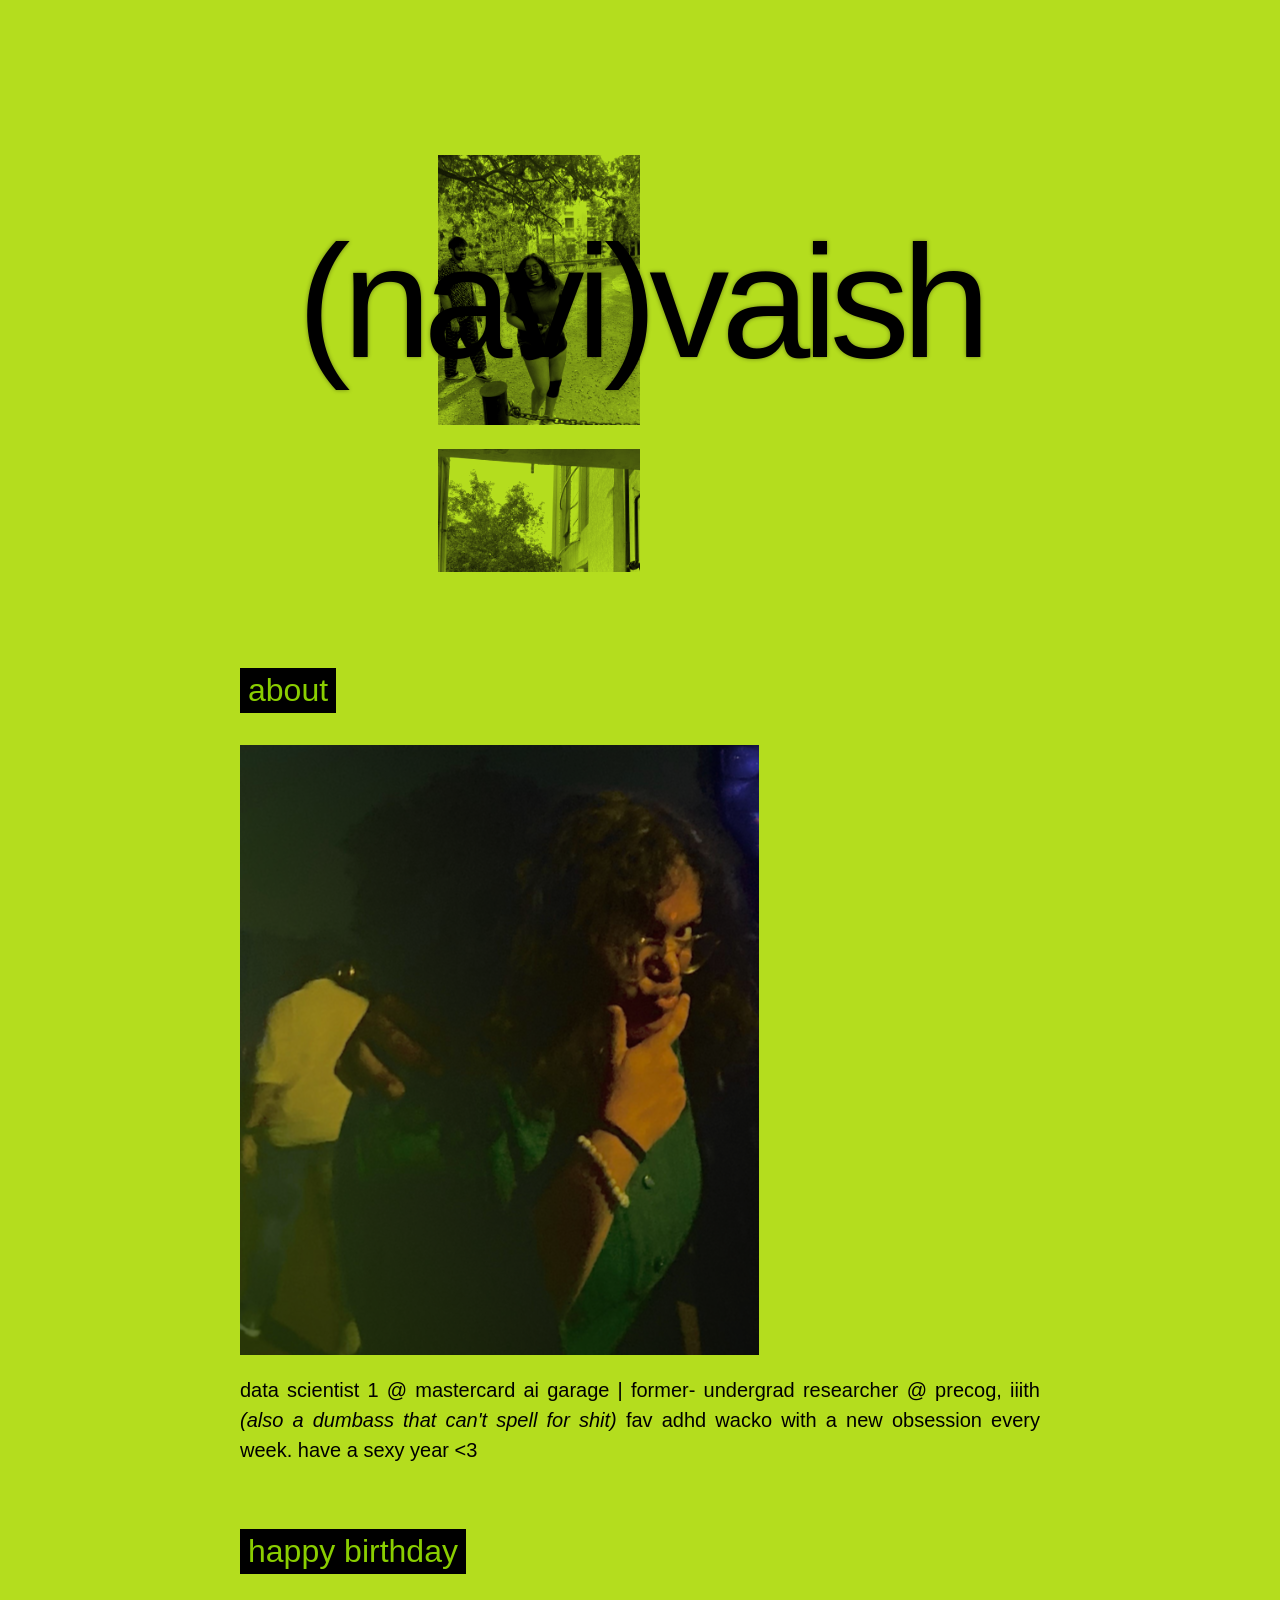
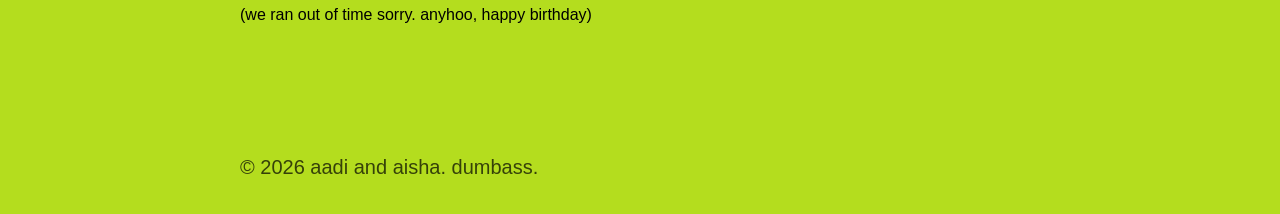
<file: contributors/aadi-aisha/index.html>
<!DOCTYPE html>
<html lang="en">

<head>
    <meta charset="UTF-8">
    <meta name="viewport" content="width=device-width, initial-scale=1.0">
    <title>aadi</title>
    <link rel="stylesheet" href="style.css">
</head>

<body>
    <main>
        <header id="collage-header">
            <h1>(navi)vaish</h1>
            <div id="orbit-track">
                <!-- Placeholders: Add your images here when ready! -->
                <div class="brat-image-wrapper collage-item"><img src="images/image1.jpeg" alt="Placeholder"></div>
                <div class="brat-image-wrapper collage-item"><img src="images/image2.jpeg" alt="Placeholder"></div>
                <div class="brat-image-wrapper collage-item"><img src="images/image3.jpeg" alt="Placeholder"></div>
                <div class="brat-image-wrapper collage-item"><img src="images/image4.jpeg" alt="Placeholder"></div>
                <div class="brat-image-wrapper collage-item"><img src="images/image5.jpeg" alt="Placeholder"></div>
            </div>
        </header>
        <section id="about">
            <h2>about</h2>
            <div>
                <img src="images/main.png" alt="aadi">
            </div>
            <p>Data Scientist 1 @ Mastercard AI Garage | Former- Undergrad Researcher @ Precog, IIITH <i>(also a dumbass
                    that can't spell for shit)</i>
                Fav adhd wacko with a new obsession every week. Have a sexy year <3 </p>
        </section>

        <section id="publications">
            <h2>happy birthday</h2>
            <ul>
                (we ran out of time sorry. anyhoo, happy birthday)
            </ul>
        </section>
        <footer>
            <p>&copy; 2026 aadi and aisha. dumbass.</p>
        </footer>
    </main>
    <script src="script.js"></script>
</body>

</html>
</file>
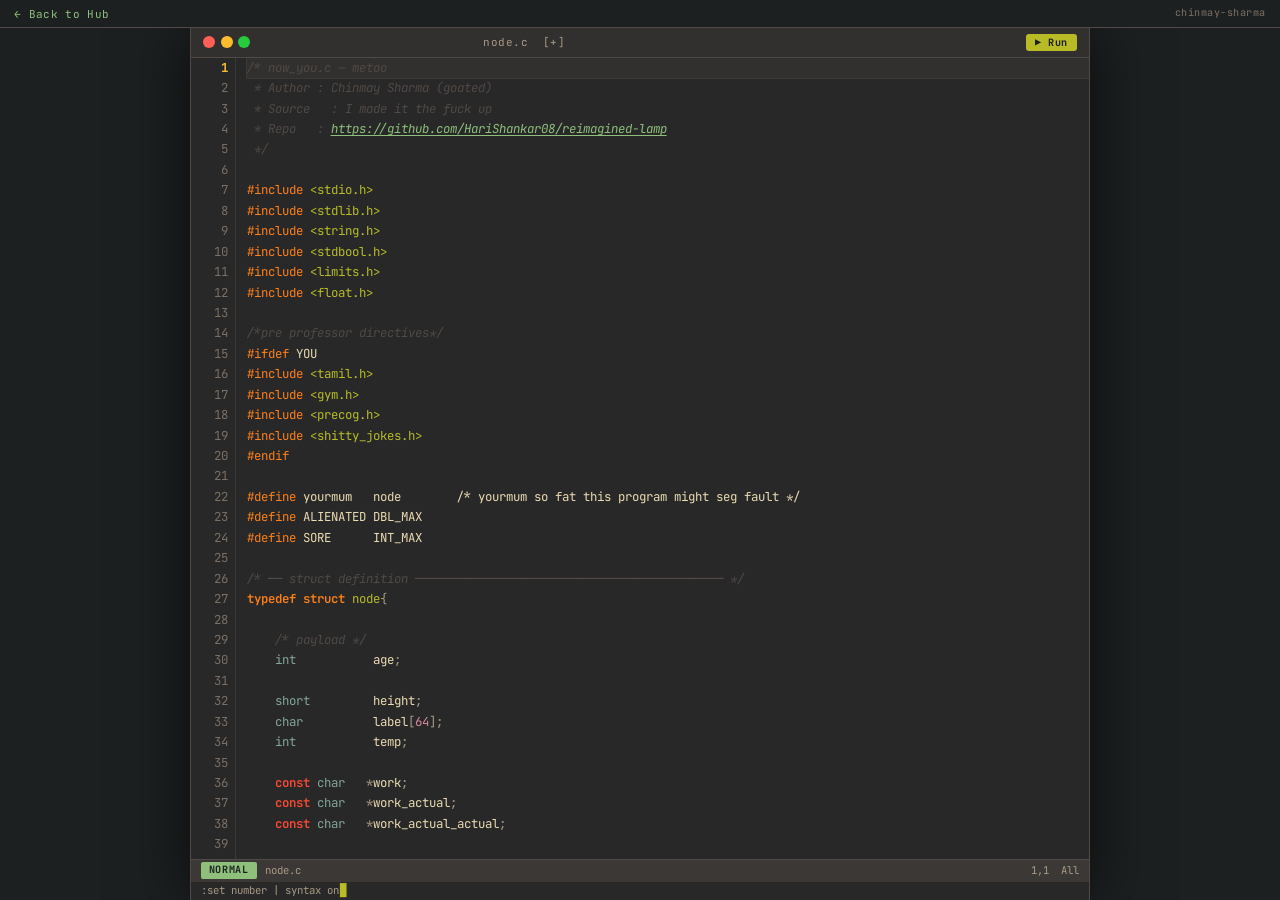
<file: contributors/chinmay-sharma/index.html>
<!DOCTYPE html>
<html lang="en">
<head>
  <meta charset="UTF-8">
  <meta name="viewport" content="width=device-width, initial-scale=1.0">
  <meta name="description" content="A minimal vim-style terminal showcasing a scrollable C node struct with malloc, by Chinmay Sharma.">
  <title>happy birthday lol</title>
  <link rel="stylesheet" href="style.css">
  <link href="https://fonts.googleapis.com/css2?family=JetBrains+Mono:ital,wght@0,300;0,400;0,600;1,400&display=swap" rel="stylesheet">
</head>
<body>
  <!-- ╔══════════════════════════════════════╗ -->
  <!-- ║  Back link — kept outside vim frame  ║ -->
  <!-- ╚══════════════════════════════════════╝ -->
  <div class="hub-bar">
    <a href="../../index.html" class="back-link">← Back to Hub</a>
    <span class="hub-author">chinmay-sharma</span>
  </div>

  <!-- ╔══════════════════════════════════════╗ -->
  <!-- ║         Vim terminal window          ║ -->
  <!-- ╚══════════════════════════════════════╝ -->
  <div class="vim-window" id="vim-window" role="main" aria-label="Vim terminal emulator">

    <!-- Title bar (like a terminal title bar) -->
    <div class="vim-titlebar" aria-hidden="true">
      <span class="dot dot-close"></span>
      <span class="dot dot-min"></span>
      <span class="dot dot-max"></span>
      <span class="vim-filename">node.c &nbsp;[+]</span>
      <button class="run-btn" id="run-btn" title="Run program">▶ Run</button>
    </div>

    <!-- Editor chrome: line numbers + scrollable code pane -->
    <div class="vim-editor" id="vim-editor">

      <!-- Static line-number gutter -->
      <div class="vim-gutter" id="vim-gutter" aria-hidden="true"></div>

      <!-- Scrollable code area -->
      <div class="vim-code" id="vim-code" tabindex="0" role="region" aria-label="Scrollable C source code">
        <pre id="vim-pre"></pre>
      </div>
    </div>

    <!-- Output pane (hidden until Run is clicked) -->
    <div class="vim-output" id="vim-output" aria-live="polite" aria-label="Program output">
      <div class="output-header">
        <span class="output-label">$ gcc node.c -o node &amp;&amp; ./node</span>
        <button class="output-close" id="output-close" title="Close output">✕</button>
      </div>
      <pre id="output-pre"></pre>
    </div>

    <!-- Status / mode line -->
    <div class="vim-statusline" aria-live="polite">
      <span class="mode-tag" id="mode-tag">NORMAL</span>
      <span class="status-file">node.c</span>
      <span class="status-right">
        <span id="line-indicator">1,1</span>&nbsp;&nbsp;All
      </span>
    </div>

    <!-- Command line (Vim's `:` bar) -->
    <div class="vim-cmdline" aria-hidden="true">
      <span id="vim-cmd">:set number | syntax on</span><span class="cursor-block" id="cmd-cursor">█</span>
    </div>
  </div>

  <script src="script.js"></script>
</body>
</html>
</file>
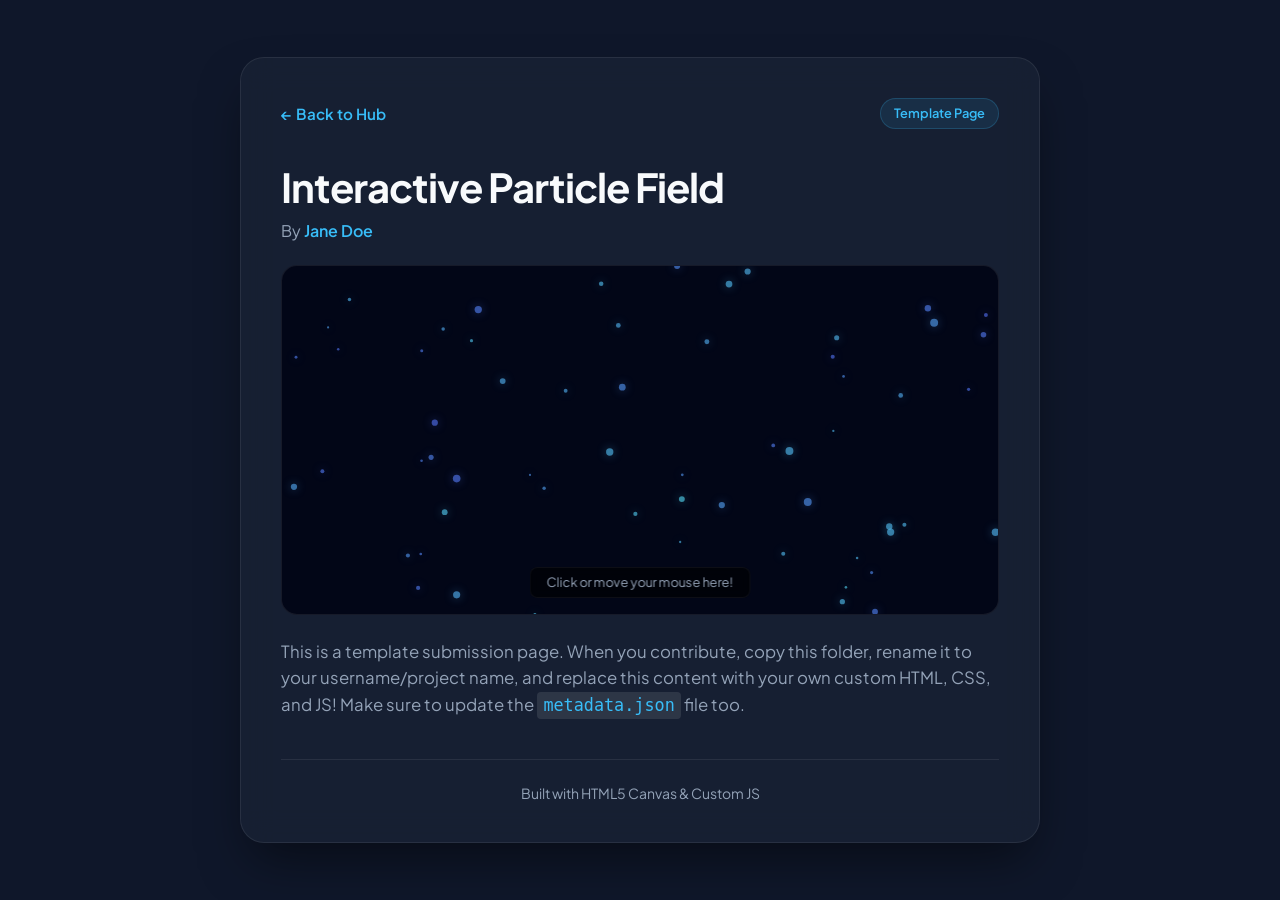
<file: contributors/hshankar08/index.html>
<!DOCTYPE html>
<html lang="en">
<head>
  <meta charset="UTF-8">
  <meta name="viewport" content="width=device-width, initial-scale=1.0">
  <title>Interactive Particle Field - Template</title>
  <link rel="stylesheet" href="style.css">
  <link href="https://fonts.googleapis.com/css2?family=Plus+Jakarta+Sans:wght@300;400;600;700&display=swap" rel="stylesheet">
</head>
<body>
  <div class="card-container">
    <header>
      <a href="../../index.html" class="back-link">← Back to Hub</a>
      <span class="badge">Template Page</span>
    </header>
    
    <main>
      <h1>Interactive Particle Field</h1>
      <p class="author">By <a href="https://github.com/janedoe" target="_blank" rel="noopener noreferrer">Jane Doe</a></p>
      
      <div class="interactive-area" id="canvas-container">
        <canvas id="particle-canvas"></canvas>
        <div class="hint">Click or move your mouse here!</div>
      </div>
      
      <p class="description">
        This is a template submission page. When you contribute, copy this folder, rename it to your username/project name, and replace this content with your own custom HTML, CSS, and JS! Make sure to update the <code>metadata.json</code> file too.
      </p>
    </main>

    <footer>
      <p>Built with HTML5 Canvas & Custom JS</p>
    </footer>
  </div>

  <script src="script.js"></script>
</body>
</html>
</file>
<file: contributors/aadi-aisha/style.css>
/* style.css - Brat aesthetic */
* {
    box-sizing: border-box;
    margin: 0;
    padding: 0;
}

body {
    background-color: #b4dd1e;
    color: #000000;
    font-family: Arial, Helvetica, sans-serif;
    text-transform: lowercase;
    display: flex;
    justify-content: center;
    align-items: center;
    min-height: 100vh;
    padding: 2rem;
}

main {
    max-width: 800px;
    width: 100%;
    display: flex;
    flex-direction: column;
    gap: 4rem;
}

#collage-header {
    position: relative;
    width: 100%;
    height: 60vh;
    min-height: 400px;
    display: flex;
    justify-content: center;
    align-items: center;
    overflow: hidden;
    margin-bottom: 2rem;
}

header h1 {
    font-size: clamp(4rem, 15vw, 10rem);
    font-weight: 400; /* Regular weight, slightly thin */
    text-align: center;
    line-height: 0.8;
    letter-spacing: -0.05em;
    /* Subtle blur effect mimicking the low-res album art */
    text-shadow: 0 0 4px rgba(0,0,0,0.4);
    filter: blur(0.5px);
    z-index: 10; /* Keep text above the collage track */
}

#orbit-track {
    position: absolute;
    top: 50%;
    left: 50%;
    width: 0;
    height: 0;
    animation: spin 20s linear infinite;
}

@keyframes spin {
    from { transform: rotate(0deg); }
    to { transform: rotate(360deg); }
}

@keyframes counter-spin {
    from { transform: translate(-50%, -50%) rotate(0deg); }
    to { transform: translate(-50%, -50%) rotate(-360deg); }
}

.collage-item {
    position: absolute;
    top: 0;
    left: 0;
    /* Width of the placeholder images */
    width: 150px;
    height: 150px;
    border-radius: 50%; /* Optional: making them circles looks nice, or leave square */
    /* Remove border-radius to keep original aspect */
    margin-bottom: 0; /* Override the default margin */
    /* We apply counter-spin so they stay upright */
    animation: counter-spin 20s linear infinite;
    transform-origin: center center;
}

section {
    display: flex;
    flex-direction: column;
    gap: 1rem;
}

h2 {
    font-size: 2rem;
    font-weight: 400;
    background-color: #000;
    color: #8ACE00;
    padding: 0.25rem 0.5rem;
    margin-bottom: 1rem;
    width: fit-content;
}

p, li {
    font-size: 1.25rem;
    line-height: 1.5;
    text-align: justify;
}

ul {
    list-style-type: none;
}

ul li {
    margin-bottom: 0.5rem;
}

ul li::before {
    content: "– ";
}

a {
    color: #000000;
    text-decoration: none;
    border-bottom: 1px solid #000;
    transition: all 0.2s;
}

a:hover {
    background-color: #000;
    color: #8ACE00;
}

footer {
    text-align: center;
    margin-top: 4rem;
    font-size: 1rem;
    opacity: 0.7;
}

.brat-image-wrapper {
    background-color: #b4dd1e; /* matches body background to blend */
    display: inline-block;
    margin-bottom: 1rem;
    width: fit-content;
}

.brat-image-wrapper img {
    filter: grayscale(100%) contrast(1.2);
    mix-blend-mode: multiply;
    display: block;
    max-width: 100%;
    height: auto;
}
</file>
<file: contributors/chinmay-sharma/style.css>
/* ═══════════════════════════════════════════════════════════════
   node.c — Vim Console  |  Chinmay Sharma
   CSS project — edit freely below
   ═══════════════════════════════════════════════════════════════ */

/* ─── Design tokens ────────────────────────────────────────────── */
:root {
  /* Background palette (Gruvbox-dark inspired) */
  --bg-hard:      #1d2021;
  --bg:           #282828;
  --bg-soft:      #32302f;
  --bg-1:         #3c3836;
  --bg-2:         #504945;

  /* Foreground */
  --fg:           #ebdbb2;
  --fg-dim:       #a89984;

  /* Accent colours */
  --yellow:       #fabd2f;
  --orange:       #fe8019;
  --red:          #fb4934;
  --green:        #b8bb26;
  --aqua:         #8ec07c;
  --blue:         #83a598;
  --purple:       #d3869b;

  /* Gutter */
  --gutter-bg:    #282828;
  --gutter-fg:    #7c6f64;   /* line numbers */
  --gutter-cur:   #fabd2f;   /* current line number */
  --gutter-w:     3.2rem;

  /* Misc */
  --font:         'JetBrains Mono', 'Fira Code', 'Cascadia Code', monospace;
  --font-size:    0.88rem;
  --line-height:  1.65;
  --radius:       6px;
}

/* ─── Reset ─────────────────────────────────────────────────────── */
*, *::before, *::after { box-sizing: border-box; margin: 0; padding: 0; }

html, body {
  height: 100%;
  background: var(--bg-hard);
  color: var(--fg);
  font-family: var(--font);
  font-size: var(--font-size);
  line-height: var(--line-height);
  overflow: hidden;
}

/* ─── Hub top bar ───────────────────────────────────────────────── */
.hub-bar {
  position: fixed;
  top: 0; left: 0; right: 0;
  z-index: 100;
  height: 2rem;
  background: var(--bg-hard);
  border-bottom: 1px solid var(--bg-2);
  display: flex;
  align-items: center;
  justify-content: space-between;
  padding: 0 1rem;
}

.back-link {
  color: var(--aqua);
  text-decoration: none;
  font-size: 0.78rem;
  letter-spacing: 0.03em;
  transition: color 0.15s;
}
.back-link:hover { color: var(--yellow); }

.hub-author {
  color: var(--gutter-fg);
  font-size: 0.72rem;
  letter-spacing: 0.05em;
}

/* ─── Vim window ────────────────────────────────────────────────── */
.vim-window {
  position: fixed;
  top: 2rem;          /* below hub bar */
  left: 50%;
  transform: translateX(-50%);
  width: min(900px, 98vw);
  height: calc(100vh - 2rem);
  display: flex;
  flex-direction: column;
  background: var(--bg);
  border-left: 1px solid var(--bg-2);
  border-right: 1px solid var(--bg-2);
  box-shadow: 0 0 60px rgba(0,0,0,0.7);
  position: relative;  /* anchor for .vim-output absolute positioning */
}

/* ─── Title bar (fake macOS-ish terminal) ───────────────────────── */
.vim-titlebar {
  flex-shrink: 0;
  height: 2.1rem;
  background: var(--bg-soft);
  border-bottom: 1px solid var(--bg-2);
  display: flex;
  align-items: center;
  gap: 0.4rem;
  padding: 0 0.85rem;
  user-select: none;
}

.dot {
  width: 12px; height: 12px;
  border-radius: 50%;
  flex-shrink: 0;
}
.dot-close { background: #ff5f56; }
.dot-min   { background: #ffbd2e; }
.dot-max   { background: #27c93f; }

.vim-filename {
  margin-left: auto;
  margin-right: auto;
  color: var(--fg-dim);
  font-size: 0.78rem;
  letter-spacing: 0.04em;
}

/* ─── Editor row (gutter + code) ───────────────────────────────── */
.vim-editor {
  flex: 1;
  display: flex;
  overflow: hidden;   /* children scroll independently */
}

/* Gutter ──────────────────────────────────────────────────────── */
.vim-gutter {
  flex-shrink: 0;
  width: var(--gutter-w);
  background: var(--gutter-bg);
  border-right: 1px solid var(--bg-1);
  overflow: hidden;               /* gutter scrolls with code via JS */
  text-align: right;
  padding-right: 0.5rem;
  color: var(--gutter-fg);
  font-size: var(--font-size);
  line-height: var(--line-height);
  user-select: none;
  /* line numbers rendered by JS */
}

/* ─── Scrollable code pane ──────────────────────────────────────── */
.vim-code {
  flex: 1;
  overflow-y: auto;
  overflow-x: auto;
  padding: 0 0 0 0.75rem;
  outline: none;

  /* Custom scroll bar (WebKit) */
  scrollbar-width: thin;
  scrollbar-color: var(--bg-2) transparent;
}
.vim-code::-webkit-scrollbar        { width: 6px; }
.vim-code::-webkit-scrollbar-track  { background: transparent; }
.vim-code::-webkit-scrollbar-thumb  { background: var(--bg-2); border-radius: 3px; }

/* ─── <pre> source block ────────────────────────────────────────── */
#vim-pre {
  font-family: var(--font);
  font-size: var(--font-size);
  line-height: var(--line-height);
  white-space: pre;
  tab-size: 4;
  margin: 0;
  padding: 0;
  color: var(--fg);
}

/* ── Current-line highlight ────────────────────────────────────── */
.vim-line { display: block; }
.vim-line.active {
  background: var(--bg-soft);
  outline: 1px solid var(--bg-1);
}

/* ─── Syntax tokens ─────────────────────────────────────────────── */
/* Edit these freely — each token class is named after its role     */

.tok-comment   { color: var(--bg-2);    font-style: italic; }
.tok-keyword   { color: var(--red);     font-weight: 600;   }
.tok-type      { color: var(--yellow);  }
.tok-struct-kw { color: var(--orange);  font-weight: 600;   }
.tok-name      { color: var(--green);   }
.tok-field     { color: var(--fg);      }
.tok-field-type{ color: var(--blue);    }
.tok-punct     { color: var(--fg-dim);  }
.tok-number    { color: var(--purple);  }
.tok-string    { color: var(--green);   }
.tok-macro     { color: var(--orange);  }
.tok-func      { color: var(--aqua);    }
.tok-var       { color: var(--fg);      }
.tok-op        { color: var(--fg-dim);  }
.tok-arrow     { color: var(--yellow);  }
.tok-null      { color: var(--purple);  font-weight: 600; }
.tok-link      { color: var(--aqua); text-decoration: underline; text-underline-offset: 2px;
                 cursor: pointer; transition: color 0.15s; }
.tok-link:hover { color: var(--yellow); }
.tok-cast      { color: var(--orange);  }
.tok-plain     { color: var(--fg);      }

/* ─── Status line ───────────────────────────────────────────────── */
.vim-statusline {
  flex-shrink: 0;
  height: 1.55rem;
  background: var(--bg-1);
  display: flex;
  align-items: center;
  gap: 0.6rem;
  padding: 0 0.7rem;
  font-size: 0.76rem;
  user-select: none;
  border-top: 1px solid var(--bg-2);
}

.mode-tag {
  background: var(--aqua);
  color: var(--bg-hard);
  font-weight: 700;
  padding: 0 0.55rem;
  border-radius: 2px;
  letter-spacing: 0.07em;
  font-size: 0.72rem;
  transition: background 0.2s;
}

.status-file { color: var(--fg-dim); flex: 1; }
.status-right { color: var(--fg-dim); margin-left: auto; }

/* ─── Command line ──────────────────────────────────────────────── */
.vim-cmdline {
  flex-shrink: 0;
  height: 1.35rem;
  background: var(--bg);
  padding: 0 0.7rem;
  font-size: 0.76rem;
  color: var(--fg-dim);
  display: flex;
  align-items: center;
  border-top: 1px solid var(--bg-1);
  user-select: none;
}

/* Blinking block cursor on command line */
.cursor-block {
  color: var(--green);
  animation: blink 1.1s step-start infinite;
  margin-left: 0.1em;
}

@keyframes blink {
  0%, 100% { opacity: 1; }
  50%       { opacity: 0; }
}

/* ─── Scrollbar for Firefox global ─────────────────────────────── */
* {
  scrollbar-width: thin;
  scrollbar-color: var(--bg-2) transparent;
}

/* ─── Run button ─────────────────────────────────────────────── */
.run-btn {
  margin-left: auto;
  background: var(--green);
  color: var(--bg-hard);
  border: none;
  border-radius: 3px;
  padding: 0.15rem 0.65rem;
  font-family: var(--font);
  font-size: 0.72rem;
  font-weight: 700;
  letter-spacing: 0.05em;
  cursor: pointer;
  transition: background 0.15s, transform 0.1s;
  flex-shrink: 0;
}
.run-btn:hover  { background: var(--aqua); }
.run-btn:active { transform: scale(0.95); }

/* ─── Output pane ────────────────────────────────────────────── */
.vim-output {
  position: absolute;
  inset: 2.1rem 0 3rem 0;  /* sits inside the vim-window, over the editor */
  background: var(--bg-hard);
  border-top: 2px solid var(--green);
  display: flex;
  flex-direction: column;
  overflow: hidden;
  z-index: 10;
  opacity: 0;
  pointer-events: none;
  transform: translateY(8px);
  transition: opacity 0.2s ease, transform 0.2s ease;
}
.vim-output.visible {
  opacity: 1;
  pointer-events: auto;
  transform: translateY(0);
}

.output-header {
  flex-shrink: 0;
  background: var(--bg-1);
  padding: 0.25rem 0.75rem;
  display: flex;
  align-items: center;
  border-bottom: 1px solid var(--bg-2);
}
.output-label {
  color: var(--green);
  font-size: 0.75rem;
  letter-spacing: 0.03em;
  flex: 1;
}
.output-close {
  background: none;
  border: none;
  color: var(--fg-dim);
  font-size: 0.85rem;
  cursor: pointer;
  padding: 0 0.2rem;
  transition: color 0.15s;
  font-family: var(--font);
}
.output-close:hover { color: var(--red); }

#output-pre {
  flex: 1;
  overflow-y: auto;
  padding: 0.75rem 1.2rem;
  font-family: var(--font);
  font-size: var(--font-size);
  line-height: var(--line-height);
  white-space: pre;
  color: var(--fg);
  margin: 0;
}

/* coloured spans inside output */
#output-pre .o-dim    { color: var(--fg-dim); }
#output-pre .o-bar    { color: var(--green);  }
#output-pre .o-label  { color: var(--yellow); font-weight: 600; }
#output-pre .o-heart  { color: var(--red);    }
#output-pre .o-cake   { color: var(--orange); }
#output-pre .o-hbd    { color: var(--aqua);   font-weight: 700; letter-spacing: 0.06em; }
#output-pre .o-sub    { color: var(--purple); }
</file>
<file: contributors/hshankar08/style.css>
:root {
  --bg-color: #0f172a;
  --text-color: #f8fafc;
  --text-secondary: #94a3b8;
  --accent-color: #38bdf8;
  --accent-rgb: 56, 189, 248;
  --card-bg: rgba(30, 41, 59, 0.5);
  --border-color: rgba(255, 255, 255, 0.08);
}

* {
  box-sizing: border-box;
  margin: 0;
  padding: 0;
}

body {
  font-family: 'Plus Jakarta Sans', sans-serif;
  background-color: var(--bg-color);
  color: var(--text-color);
  display: flex;
  justify-content: center;
  align-items: center;
  min-height: 100vh;
  padding: 2rem 1rem;
  overflow-x: hidden;
}

.card-container {
  width: 100%;
  max-width: 800px;
  background: var(--card-bg);
  backdrop-filter: blur(16px);
  -webkit-backdrop-filter: blur(16px);
  border: 1px solid var(--border-color);
  border-radius: 24px;
  padding: 2.5rem;
  box-shadow: 0 25px 50px -12px rgba(0, 0, 0, 0.5);
}

header {
  display: flex;
  justify-content: space-between;
  align-items: center;
  margin-bottom: 2rem;
}

.back-link {
  color: var(--accent-color);
  text-decoration: none;
  font-weight: 600;
  font-size: 0.95rem;
  transition: transform 0.2s ease, opacity 0.2s ease;
}

.back-link:hover {
  transform: translateX(-4px);
  opacity: 0.9;
}

.badge {
  background: rgba(var(--accent-rgb), 0.1);
  color: var(--accent-color);
  padding: 0.4rem 0.8rem;
  border-radius: 100px;
  font-size: 0.8rem;
  font-weight: 600;
  border: 1px solid rgba(var(--accent-rgb), 0.2);
}

main h1 {
  font-size: 2.5rem;
  font-weight: 700;
  letter-spacing: -0.025em;
  margin-bottom: 0.5rem;
}

.author {
  font-size: 1rem;
  color: var(--text-secondary);
  margin-bottom: 1.5rem;
}

.author a {
  color: var(--accent-color);
  text-decoration: none;
  font-weight: 600;
}

.author a:hover {
  text-decoration: underline;
}

.interactive-area {
  position: relative;
  width: 100%;
  height: 350px;
  background: #020617;
  border: 1px solid var(--border-color);
  border-radius: 16px;
  overflow: hidden;
  margin-bottom: 1.5rem;
}

#particle-canvas {
  width: 100%;
  height: 100%;
  display: block;
}

.hint {
  position: absolute;
  bottom: 1rem;
  left: 50%;
  transform: translateX(-50%);
  background: rgba(0, 0, 0, 0.6);
  backdrop-filter: blur(4px);
  color: var(--text-secondary);
  padding: 0.4rem 1rem;
  border-radius: 8px;
  font-size: 0.8rem;
  pointer-events: none;
  border: 1px solid rgba(255, 255, 255, 0.05);
}

.description {
  color: var(--text-secondary);
  line-height: 1.6;
  font-size: 1.05rem;
}

.description code {
  background: rgba(255, 255, 255, 0.1);
  padding: 0.2rem 0.4rem;
  border-radius: 4px;
  font-family: monospace;
  color: var(--accent-color);
}

footer {
  margin-top: 2.5rem;
  padding-top: 1.5rem;
  border-top: 1px solid var(--border-color);
  text-align: center;
  color: var(--text-secondary);
  font-size: 0.875rem;
}
</file>
